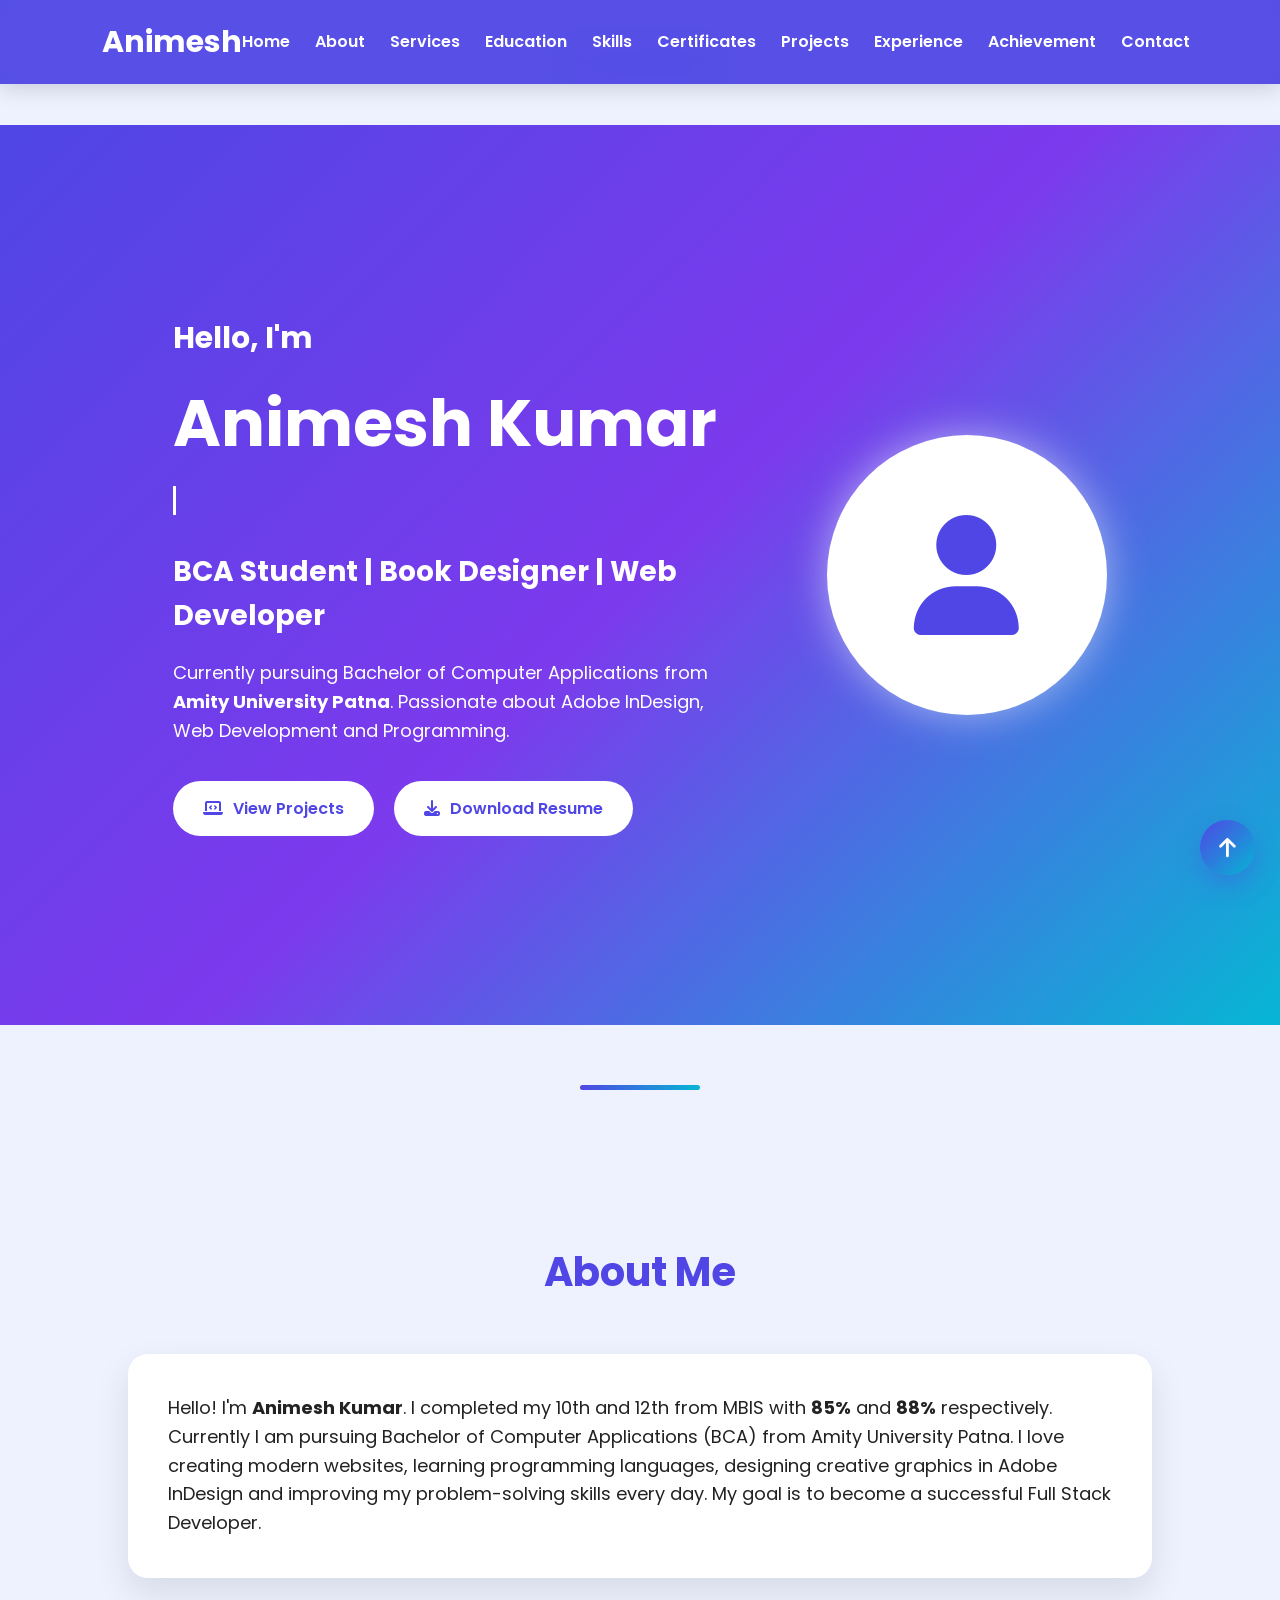
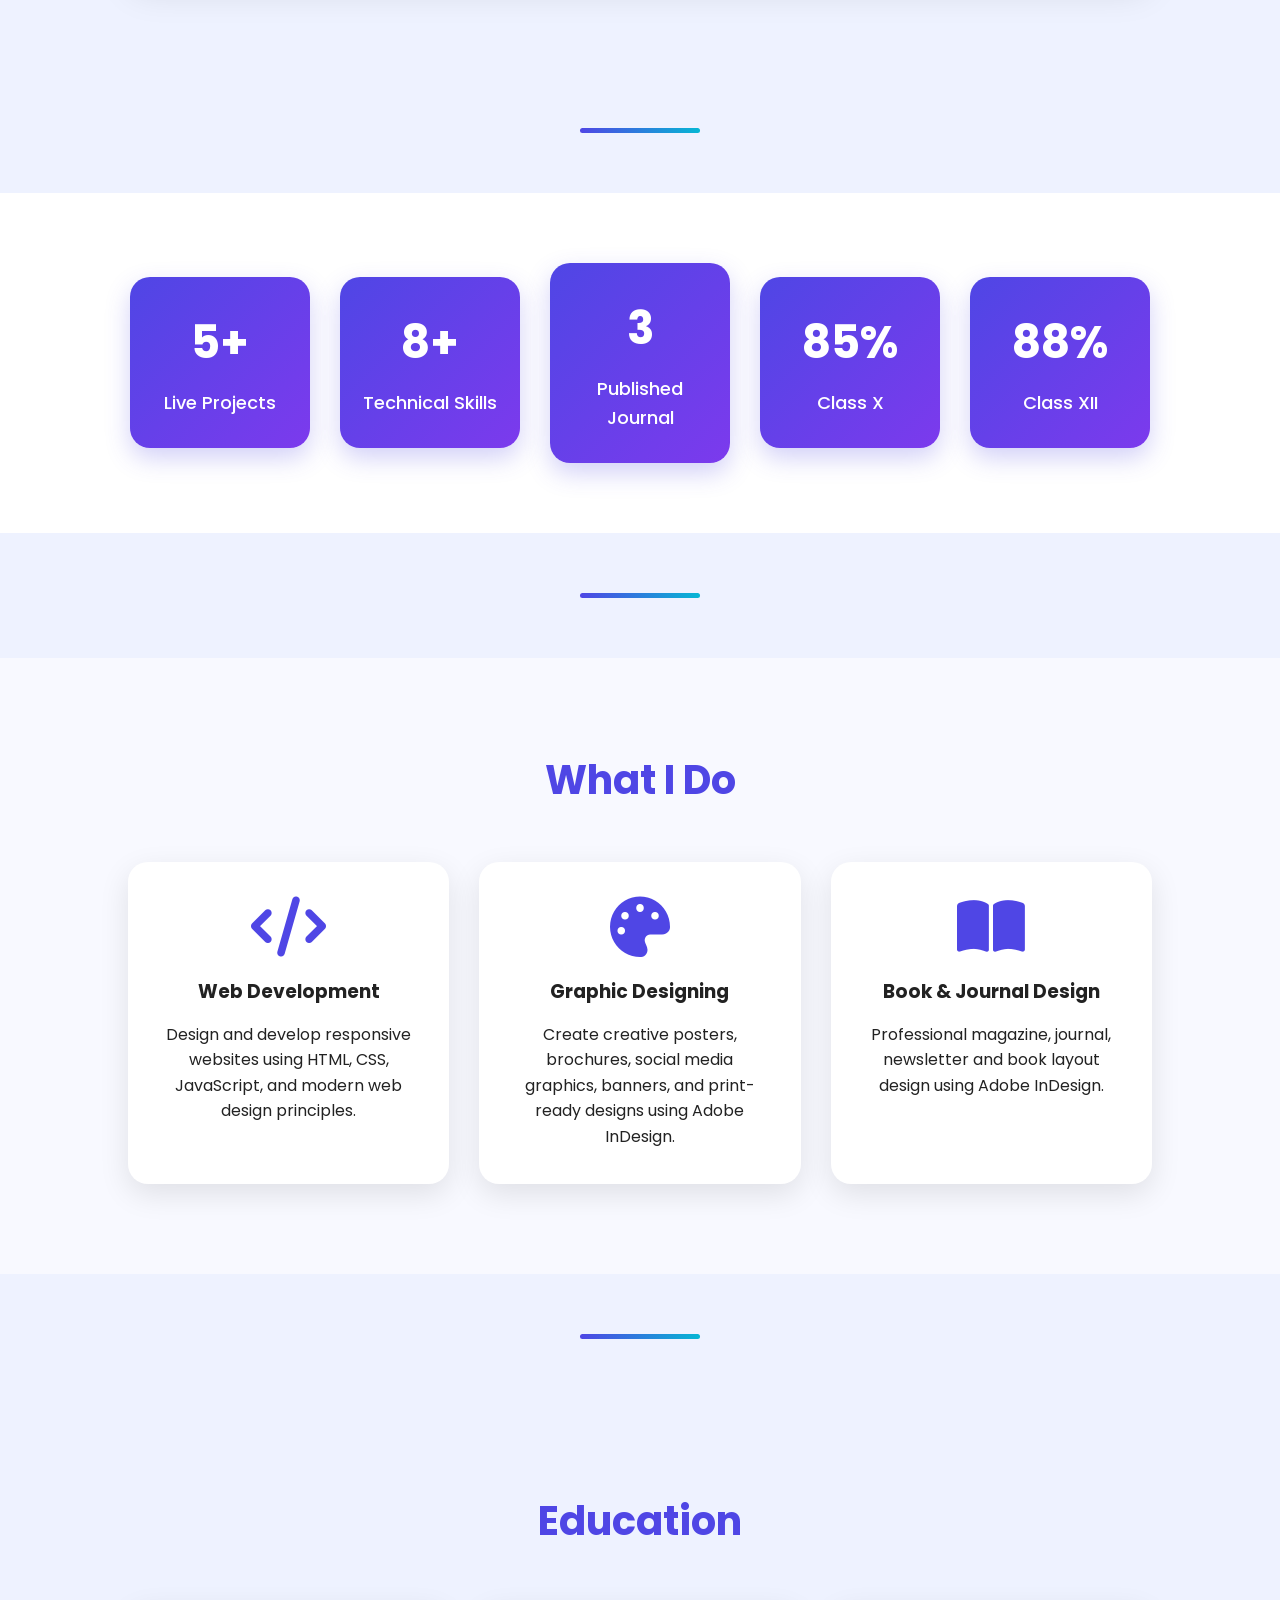
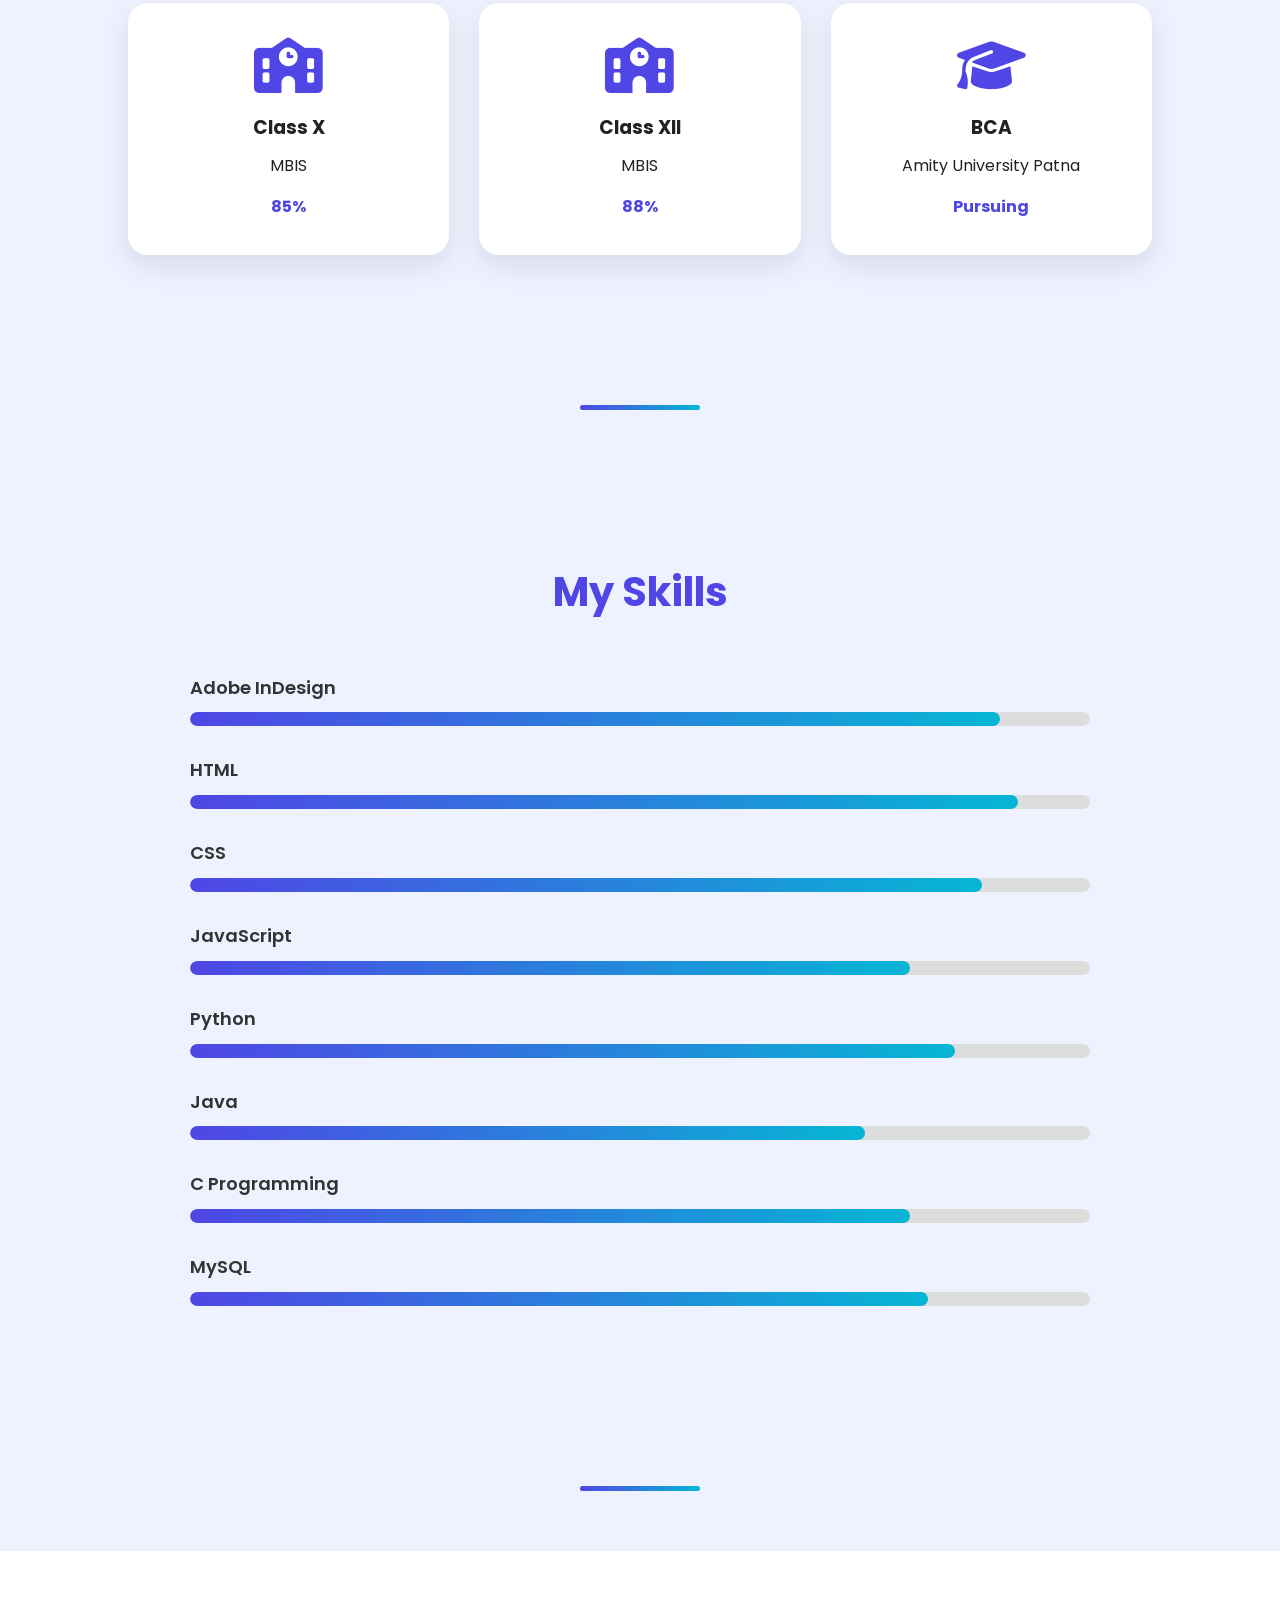
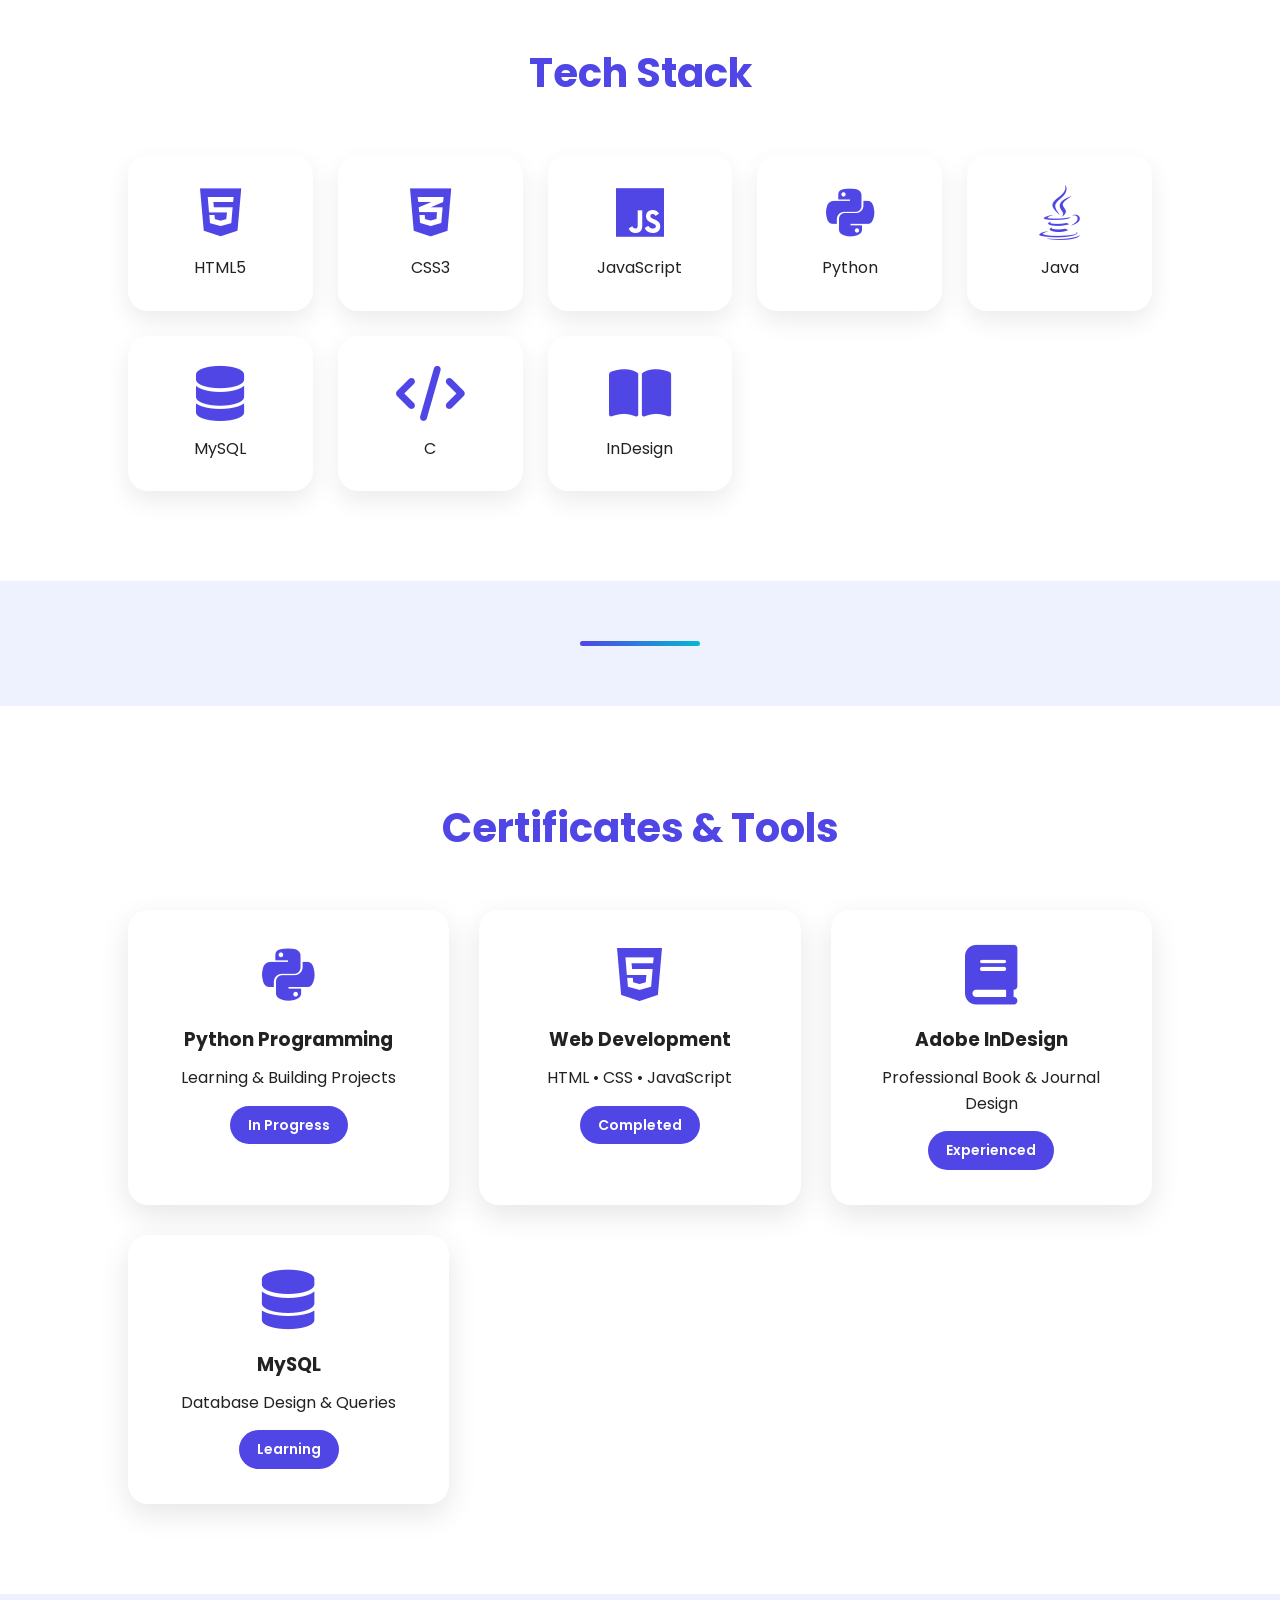
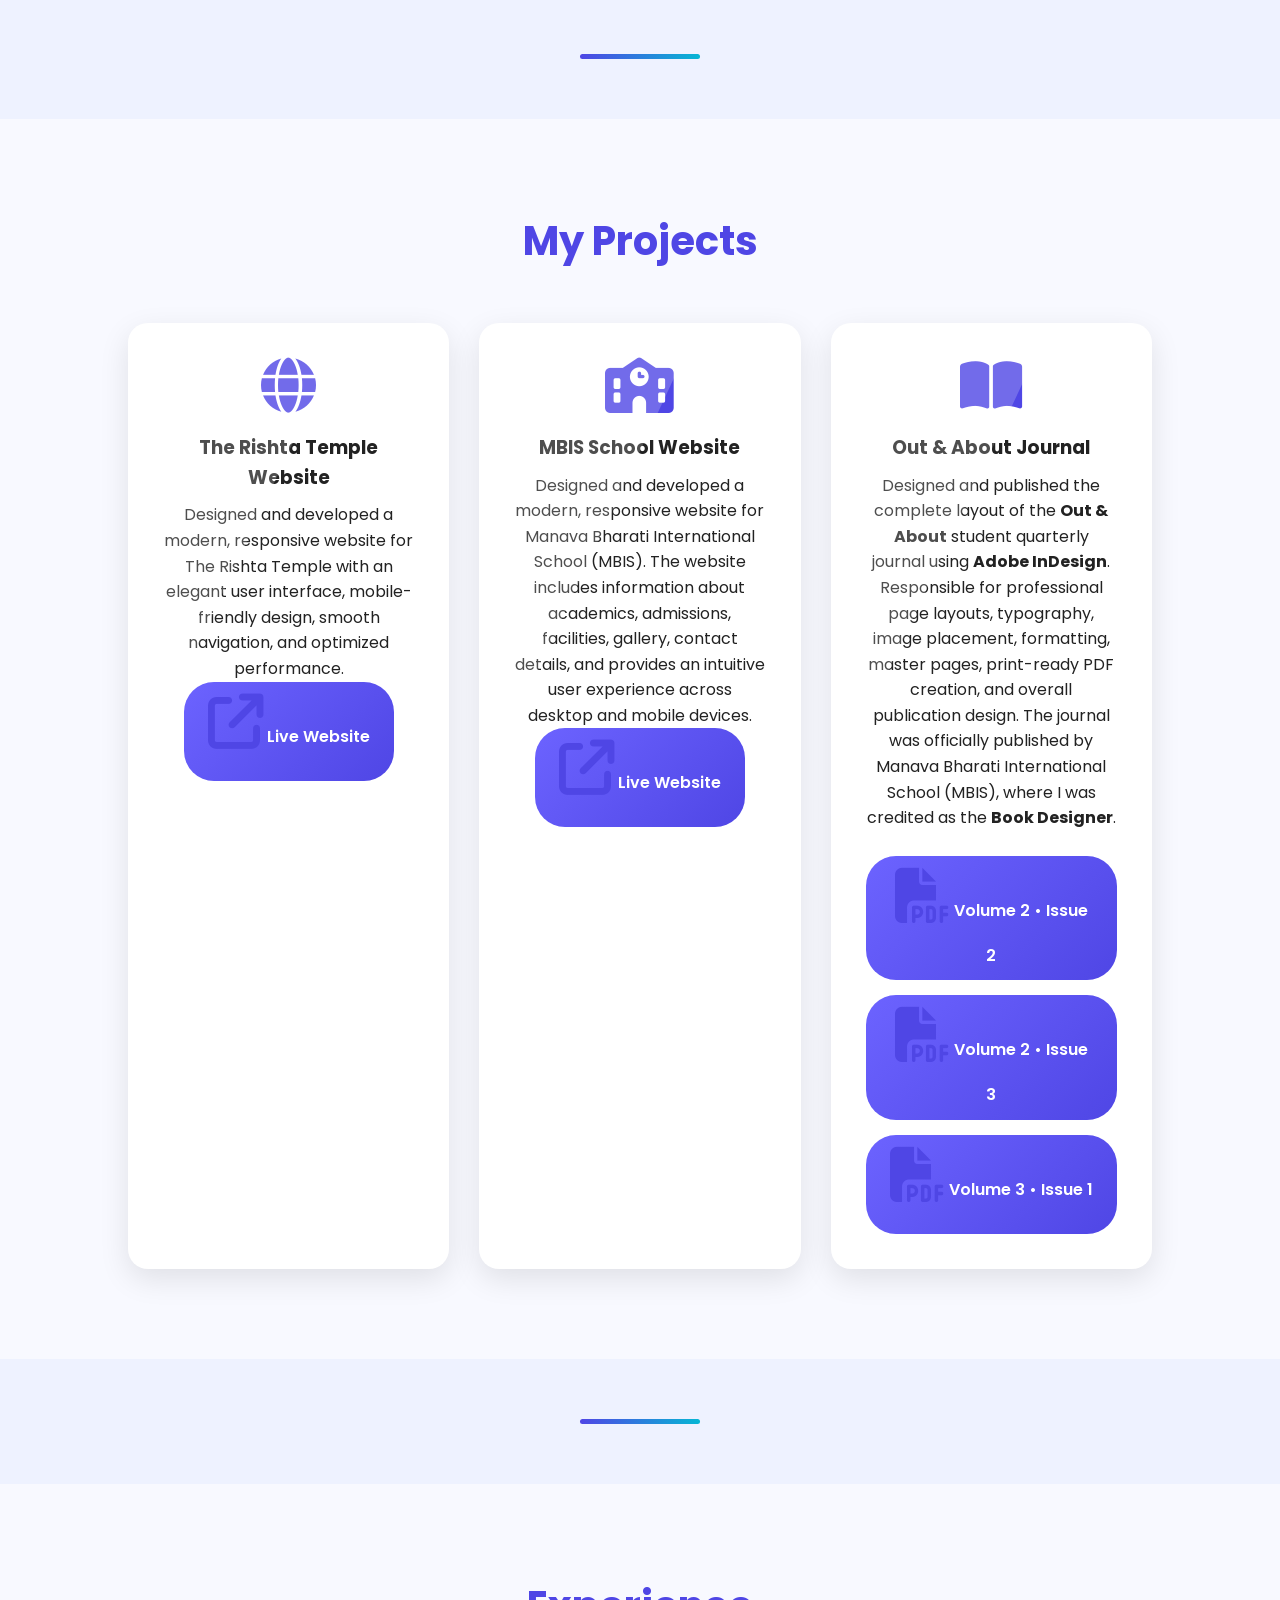
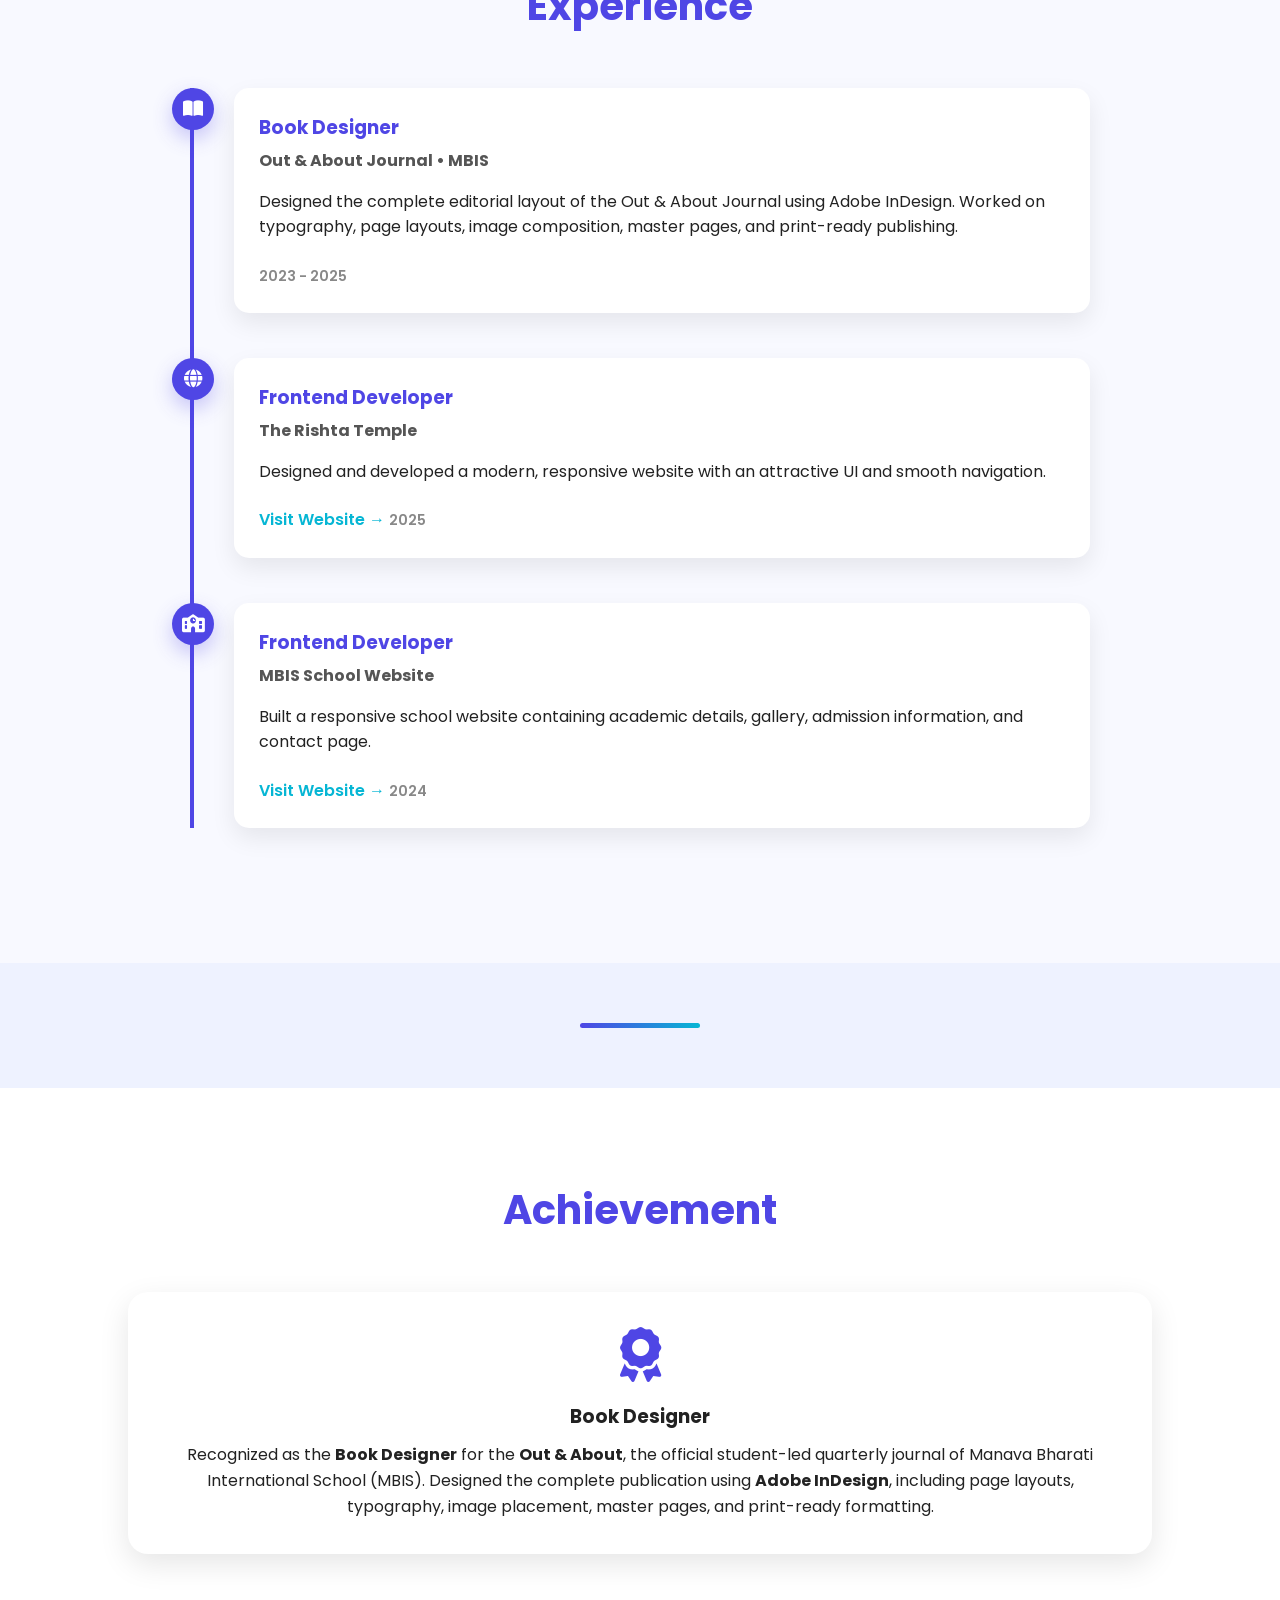
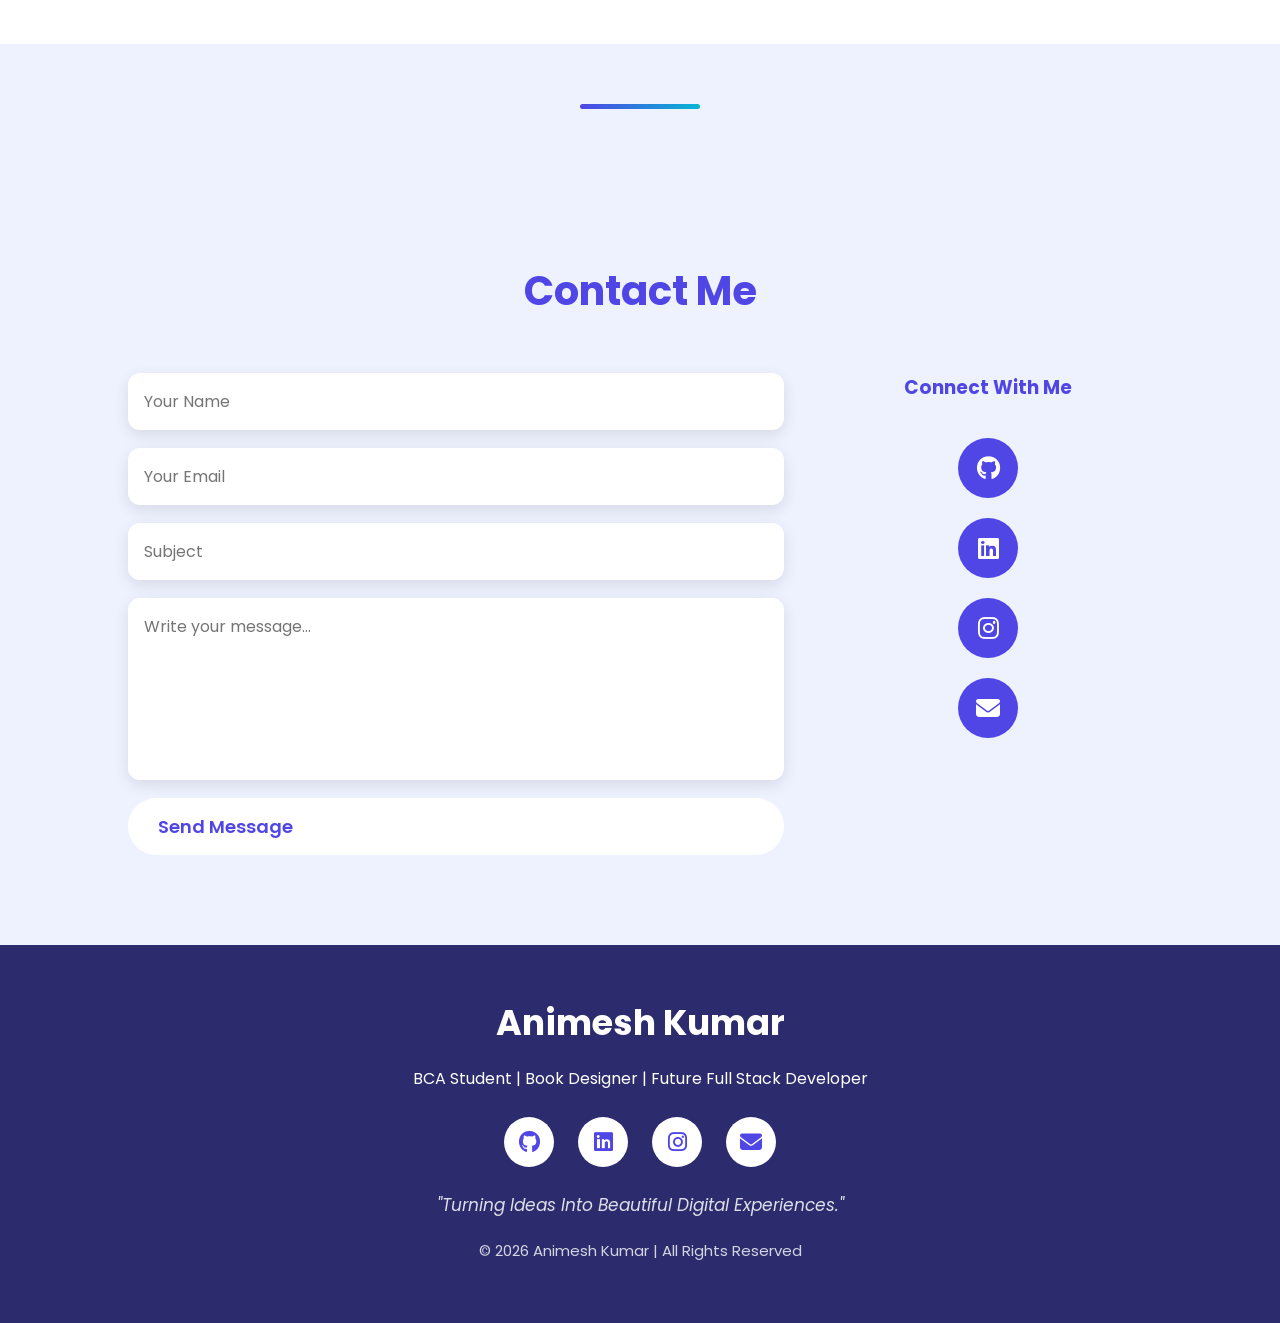
<file: index.html>
<!DOCTYPE html>
<html lang="en">

<head>
<meta charset="UTF-8">
<meta name="viewport" content="width=device-width, initial-scale=1.0">
<title>Animesh Kumar | Portfolio</title>

<link rel="stylesheet"
href="https://cdnjs.cloudflare.com/ajax/libs/font-awesome/6.5.2/css/all.min.css">

<link rel="stylesheet" href="style.css">

</head>

<body>

<!-- ================= NAVBAR ================= -->

<nav>

<div class="logo">
Animesh<span></span>
</div>

<ul>

<li><a href="#home">Home</a></li>
<li><a href="#about">About</a></li>
<li><a href="#services">Services</a></li>
<li><a href="#education">Education</a></li>
<li><a href="#skills">Skills</a></li>
<li><a href="#certificates">Certificates</a></li>
<li><a href="#projects">Projects</a></li>
<li><a href="#experience">Experience</a></li>
<li><a href="#achievement">Achievement</a></li>
<li><a href="#contact">Contact</a></li>

</ul>

</nav>

<div class="divider"></div>

<!-- ================= HERO ================= -->

<section class="hero" id="home">

<div class="hero-text">

<h3>Hello, I'm</h3>

<h1>Animesh Kumar</h1>
<p class="typing">

Frontend Developer • Graphic Designer • Book Designer

</p>

<h2>BCA Student | Book Designer | Web Developer</h2>

<p>

Currently pursuing Bachelor of Computer Applications
from <b>Amity University Patna</b>. Passionate about
Adobe InDesign, Web Development and Programming.

</p>

<div class="hero-buttons">

<a href="#projects" class="btn">
<i class="fa-solid fa-laptop-code"></i>
View Projects
</a>

<a href="assets/pdf/Ani_resume.pdf" download="Animesh_Resume.pdf" class="btn">
    <i class="fa-solid fa-download"></i>
    Download Resume
</a>

</div>

</div>

<div class="hero-image">

<div class="avatar">

<i class="fa-solid fa-user"></i>

</div>

</div>

</section>

<div class="divider"></div>

<!-- ================= ABOUT ================= -->

<section class="about" id="about">

<h2 class="title">About Me</h2>

<div class="about-box">

<p>

Hello! I'm <strong>Animesh Kumar</strong>.
I completed my 10th and 12th from
MBIS with <strong>85%</strong> and
<strong>88%</strong> respectively.

Currently I am pursuing
Bachelor of Computer Applications (BCA)
from Amity University Patna.

I love creating modern websites,
learning programming languages,
designing creative graphics in
Adobe InDesign and improving my
problem-solving skills every day.

My goal is to become a successful
Full Stack Developer.

</p>

</div>

</section>

<div class="divider"></div>

<!-- ================= STATS ================= -->

<section class="stats">

<div class="stat-box">

<h2>5+</h2>

<p>Live Projects</p>

</div>

<div class="stat-box">

<h2>8+</h2>

<p>Technical Skills</p>

</div>

<div class="stat-box">

<h2>3</h2>

<p>Published Journal</p>

</div>

<div class="stat-box">

<h2>85%</h2>

<p>Class X</p>

</div>

<div class="stat-box">

<h2>88%</h2>

<p>Class XII</p>

</div>

</section>

<div class="divider"></div>

<!-- ================= SERVICES ================= -->

<section id="services">

<h2 class="title">What I Do</h2>

<div class="card-container">

<div class="card">

<i class="fa-solid fa-code"></i>

<h3>Web Development</h3>

<p>

Design and develop responsive websites
using HTML, CSS, JavaScript, and modern
web design principles.

</p>

</div>

<div class="card">

<i class="fa-solid fa-palette"></i>

<h3>Graphic Designing</h3>

<p>

Create creative posters, brochures,
social media graphics, banners,
and print-ready designs using Adobe InDesign.

</p>

</div>

<div class="card">

<i class="fa-solid fa-book-open"></i>

<h3>Book & Journal Design</h3>

<p>

Professional magazine, journal,
newsletter and book layout design
using Adobe InDesign.

</p>

</div>

</div>

</section>

<div class="divider"></div>

<!-- ================= EDUCATION ================= -->

<section class="education" id="education">

<h2 class="title">

Education

</h2>

<div class="card-container">

<div class="card">

<i class="fa-solid fa-school"></i>

<h3>Class X</h3>

<p>MBIS</p>

<h4>85%</h4>

</div>

<div class="card">

<i class="fa-solid fa-school"></i>

<h3>Class XII</h3>

<p>MBIS</p>

<h4>88%</h4>

</div>

<div class="card">

<i class="fa-solid fa-graduation-cap"></i>

<h3>BCA</h3>

<p>Amity University Patna</p>

<h4>Pursuing</h4>

</div>

</div>

</section>

<div class="divider"></div>

<!-- ================= SKILLS ================= -->

<section id="skills">

<h2 class="title">

My Skills

</h2>

<div class="skills">

<div class="skill">
<span>Adobe InDesign</span>
<div class="bar"><div style="width:90%"></div></div>
</div>

<div class="skill">
<span>HTML</span>
<div class="bar"><div style="width:92%"></div></div>
</div>

<div class="skill">
<span>CSS</span>
<div class="bar"><div style="width:88%"></div></div>
</div>

<div class="skill">
<span>JavaScript</span>
<div class="bar"><div style="width:80%"></div></div>
</div>

<div class="skill">
<span>Python</span>
<div class="bar"><div style="width:85%"></div></div>
</div>

<div class="skill">
<span>Java</span>
<div class="bar"><div style="width:75%"></div></div>
</div>

<div class="skill">
<span>C Programming</span>
<div class="bar"><div style="width:80%"></div></div>
</div>

<div class="skill">
<span>MySQL</span>
<div class="bar"><div style="width:82%"></div></div>
</div>

</div>

</section>

<div class="divider"></div>

<!-- ================= TECH STACK ================= -->

<section id="tech">

<h2 class="title">Tech Stack</h2>

<div class="tech-container">

<div class="tech-box">
<i class="fa-brands fa-html5"></i>
<p>HTML5</p>
</div>

<div class="tech-box">
<i class="fa-brands fa-css3-alt"></i>
<p>CSS3</p>
</div>

<div class="tech-box">
<i class="fa-brands fa-js"></i>
<p>JavaScript</p>
</div>

<div class="tech-box">
<i class="fa-brands fa-python"></i>
<p>Python</p>
</div>

<div class="tech-box">
<i class="fa-brands fa-java"></i>
<p>Java</p>
</div>

<div class="tech-box">
<i class="fa-solid fa-database"></i>
<p>MySQL</p>
</div>

<div class="tech-box">
<i class="fa-solid fa-code"></i>
<p>C</p>
</div>

<div class="tech-box">
<i class="fa-solid fa-book-open"></i>
<p>InDesign</p>
</div>

</div>

</section>

<div class="divider"></div>

<!-- ================= CERTIFICATES ================= -->

<section id="certificates">

<h2 class="title">Certificates & Tools</h2>

<div class="card-container">

<div class="card">

<i class="fa-brands fa-python"></i>

<h3>Python Programming</h3>

<p>Learning & Building Projects</p>

<span class="status">In Progress</span>

</div>

<div class="card">

<i class="fa-brands fa-html5"></i>

<h3>Web Development</h3>

<p>HTML • CSS • JavaScript</p>

<span class="status">Completed</span>

</div>

<div class="card">

<i class="fa-solid fa-book"></i>

<h3>Adobe InDesign</h3>

<p>Professional Book & Journal Design</p>

<span class="status">Experienced</span>

</div>

<div class="card">

<i class="fa-solid fa-database"></i>

<h3>MySQL</h3>

<p>Database Design & Queries</p>

<span class="status">Learning</span>

</div>

</div>

</section>

<div class="divider"></div>

<!-- ================= PROJECTS ================= -->
 

<section id="projects">

<h2 class="title">My Projects</h2>

<div class="card-container">

<div class="card">

<i class="fa-solid fa-globe"></i>

<h3>The Rishta Temple Website</h3>

<p>
Designed and developed a modern, responsive website for
The Rishta Temple with an elegant user interface,
mobile-friendly design, smooth navigation, and optimized
performance.
</p>

<a href="https://therishtatemple.netlify.app/"
target="_blank" class="project-btn">

<i class="fa-solid fa-arrow-up-right-from-square"></i>
Live Website

</a>

</div>

<div class="card">

    <i class="fa-solid fa-school"></i>

    <h3>MBIS School Website</h3>

    <p>
        Designed and developed a modern, responsive website
        for Manava Bharati International School (MBIS).
        The website includes information about academics,
        admissions, facilities, gallery, contact details,
        and provides an intuitive user experience across
        desktop and mobile devices.
    </p>

    <a href="https://mbispatna.netlify.app/"
       target="_blank"
       class="project-btn">

       <i class="fa-solid fa-arrow-up-right-from-square"></i>
       Live Website

    </a>

</div>

<div class="card">

<i class="fa-solid fa-book-open"></i>

<h3>Out & About Journal</h3>

<p>

Designed and published the complete layout of the
<strong>Out & About</strong> student quarterly journal
using <strong>Adobe InDesign</strong>.

Responsible for professional page layouts,
typography, image placement, formatting,
master pages, print-ready PDF creation,
and overall publication design.

The journal was officially published by
Manava Bharati International School (MBIS),
where I was credited as the
<strong>Book Designer</strong>.

</p>
<div class="project-buttons">

<a href="assets/pdf/OUT AND ABOUT VOL 2 ISSUE 2.pdf"
target="_blank"
class="project-btn">

<i class="fa-solid fa-file-pdf"></i>
Volume 2 • Issue 2

</a>

<a href="assets/pdf/OUT AND ABOUT VOL 2 ISSUE 3.pdf"
target="_blank"
class="project-btn">

<i class="fa-solid fa-file-pdf"></i>
Volume 2 • Issue 3

</a>

<a href="assets/pdf/OUT AND ABOUT VOL 3 ISSUE 1.pdf"
target="_blank"
class="project-btn">

<i class="fa-solid fa-file-pdf"></i>
Volume 3 • Issue 1

</a>

</div>

</div>

</section>

<div class="divider"></div>

<!-- ================= EXPERIENCE ================= -->

<section id="experience">

<h2 class="title">Experience</h2>

<div class="timeline">

<div class="timeline-item">

<div class="timeline-icon">

<i class="fa-solid fa-book-open"></i>

</div>

<div class="timeline-content">

<h3>Book Designer</h3>

<h4>Out & About Journal • MBIS</h4>

<p>

Designed the complete editorial layout of the
Out & About Journal using Adobe InDesign.
Worked on typography, page layouts,
image composition, master pages,
and print-ready publishing.

</p>

<span>2023 - 2025</span>

</div>

</div>

<div class="timeline-item">

<div class="timeline-icon">

<i class="fa-solid fa-globe"></i>

</div>

<div class="timeline-content">

<h3>Frontend Developer</h3>

<h4>The Rishta Temple</h4>

<p>

Designed and developed a modern,
responsive website with an attractive
UI and smooth navigation.

</p>

<a href="https://therishtatemple.netlify.app/"
target="_blank">

Visit Website →

</a>

<span>2025</span>

</div>

</div>

<div class="timeline-item">

<div class="timeline-icon">

<i class="fa-solid fa-school"></i>

</div>

<div class="timeline-content">

<h3>Frontend Developer</h3>

<h4>MBIS School Website</h4>

<p>

Built a responsive school website
containing academic details,
gallery, admission information,
and contact page.

</p>

<a href="https://mbispatna.netlify.app/"
target="_blank">

Visit Website →

</a>

<span>2024</span>

</div>

</div>

</div>

</section>

<div class="divider"></div>

<!-- ================= ACHIEVEMENTS ================= -->

<section id="achievement">

<h2 class="title">Achievement</h2>

<div class="card-container">

<div class="card">

<i class="fa-solid fa-award"></i>

<h3>Book Designer</h3>

<p>

Recognized as the <strong>Book Designer</strong> for the
<strong>Out & About</strong>, the official
student-led quarterly journal of Manava Bharati International School (MBIS).

Designed the complete publication using
<strong>Adobe InDesign</strong>, including page layouts,
typography, image placement, master pages,
and print-ready formatting.

</p>

</div>

</div>

</section>

<div class="divider"></div>

<!-- ================= CONTACT ================= -->

<section id="contact">

<h2 class="title">Contact Me</h2>

<div class="contact-box">

<form>

<input
type="text"
placeholder="Your Name"
required>

<input
type="email"
placeholder="Your Email"
required>

<input
type="text"
placeholder="Subject"
required>

<textarea
rows="6"
placeholder="Write your message..."
required>
</textarea>

<button class="btn">
Send Message
</button>

</form>

<div class="social">

<h3>Connect With Me</h3>

<!-- GitHub -->
<a href="https://github.com/animeshkr104"
target="_blank"
title="GitHub">

<i class="fab fa-github"></i>

</a>

<!-- LinkedIn -->
<a href="https://www.linkedin.com/in/animesh-kumar-88008041a/"
target="_blank"
title="LinkedIn">

<i class="fab fa-linkedin"></i>

</a>

<!-- Instagram -->
<a href="https://www.instagram.com/animesh.__02/?igsh=dW93ajM3YzVvdWln#"
target="_blank"
title="Instagram">

<i class="fab fa-instagram"></i>

</a>

<!-- Email -->
<a href="https://mail.google.com/mail/?view=cm&fs=1&to=animeshkr104@gmail.com"
   target="_blank">
    <i class="fas fa-envelope"></i>
</a>

</div>

</div>

</section>

<!-- ================= FOOTER ================= -->

<footer>

<h2>Animesh Kumar</h2>

<p>
BCA Student | Book Designer |
Future Full Stack Developer
</p>

<div class="footer-social">

<a href="https://github.com/animeshkr104" target="_blank">
<i class="fab fa-github"></i>
</a>

<a href="https://www.linkedin.com/in/animesh-kumar-88008041a/" target="_blank">
<i class="fab fa-linkedin"></i>
</a>

<a href="https://www.instagram.com/animesh.__02/?igsh=dW93ajM3YzVvdWln#" target="_blank">
<i class="fab fa-instagram"></i>
</a>

<a href="https://mail.google.com/mail/?view=cm&fs=1&to=animeshkr104@gmail.com"
   target="_blank">
    <i class="fas fa-envelope"></i>
</a>

</div>
<p class="quote">

"Turning Ideas Into Beautiful Digital Experiences."

</p>
<p class="copy">

© 2026 Animesh Kumar |
All Rights Reserved

</p>


</footer>
<a href="#home" class="top-btn">
<i class="fa-solid fa-arrow-up"></i>
</a>
</body>

</html>
</file>
<file: style.css>
/* =========================
   GOOGLE FONT
========================= */

@import url('https://fonts.googleapis.com/css2?family=Poppins:wght@300;400;500;600;700;800&display=swap');

*{
margin:0;
padding:0;
box-sizing:border-box;
scroll-behavior:smooth;
font-family:'Poppins',sans-serif;
}

body{
background        :#eef2ff;
color:#222;
line-height:1.6;
}

/* =========================
NAVBAR
========================= */

nav{
position:fixed;
top:0;
left:0;
width:100%;
padding:18px 8%;
display:flex;
justify-content:space-between;
align-items:center;
background:rgba(79,70,229,.95);
backdrop-filter:blur(15px);
box-shadow:0 5px 20px rgba(0,0,0,.15);
z-index:1000;
}

.logo{

font-size:30px;
font-weight:700;
color:white;

}

.logo span{

color:#00E5FF;

}

nav ul{

display:flex;
list-style:none;
gap:25px;

}

nav ul li a{
position:relative;
text-decoration:none;
color:white;
font-weight:600;
transition:.3s;
}

nav ul li a::after{
content:"";
position:absolute;
left:0;
bottom:-5px;
width:0;
height:2px;
background:#00E5FF;
transition:.3s;
}

nav ul li a:hover::after{
width:100%;
}

nav ul li a:hover{
color:#00E5FF;
}

/* =========================
HERO
========================= */

.hero{

height:100vh;
display:flex;
justify-content:space-around;
align-items:center;
padding:0 10%;
background:linear-gradient(135deg,#4F46E5,#7C3AED,#06B6D4);

}

.hero-text{

width:55%;
color:white;

}

.hero-text h3{

font-size:30px;

}

.hero-text h1{

font-size:65px;
margin:10px 0;

}

.hero-text h2{

font-size:28px;
margin-bottom:20px;

}

.hero-text p{

font-size:18px;
margin-bottom:35px;

}

/* BUTTON */

.btn{

display:inline-block;
padding:15px 35px;
background:white;
color:#4F46E5;
font-weight:700;
text-decoration:none;
border-radius:40px;
transition:.4s;

}

.btn:hover{

background:#00E5FF;
color:white;
transform:translateY(-5px);

}

/* =========================
PROFILE ICON
========================= */

.hero-image{

display:flex;
justify-content:center;
align-items:center;

}

.avatar{

width:280px;
height:280px;
border-radius:50%;
background:white;
display:flex;
justify-content:center;
align-items:center;
font-size:120px;
color:#4F46E5;
box-shadow:0 0 40px rgba(255,255,255,.5);
animation:float 3s ease-in-out infinite;

}

@keyframes float{

0%{
transform:translateY(0);
}

50%{
transform:translateY(-20px);
}

100%{
transform:translateY(0);
}

}

/* =========================
COMMON SECTION
========================= */

section{

padding:90px 10%;

}

.title{

text-align:center;
font-size:40px;
margin-bottom:50px;
color:#4F46E5;

}

/* =========================
ABOUT
========================= */

.about-box{

background:white;
padding:40px;
border-radius:20px;
box-shadow:0 15px 35px rgba(0,0,0,.1);
font-size:18px;
transition:.4s;

}

.about-box:hover{

transform:translateY(-10px);

}

/* =========================
CARDS
========================= */

.card-container{

display:grid;
grid-template-columns:repeat(auto-fit,minmax(260px,1fr));
gap:30px;

}

.card{

background:white;
padding:35px;
text-align:center;
border-radius:20px;
box-shadow:0 10px 30px rgba(0,0,0,.1);
transition:.4s;

}

.card:hover{

transform:translateY(-12px);
box-shadow:0 20px 40px rgba(79,70,229,.25);

}

.card i{

font-size:55px;
color:#4F46E5;
margin-bottom:20px;

}

.card h3{

margin-bottom:10px;

}

.card h4{

margin-top:15px;
color:#4F46E5;

}
/*==========================
SKILLS
==========================*/

.skills{

max-width:900px;
margin:auto;

}

.skill{

margin-bottom:30px;

}

.skill span{

display:block;
font-size:18px;
font-weight:600;
margin-bottom:10px;
color:#333;

}

.bar{

width:100%;
height:14px;
background:#ddd;
border-radius:30px;
overflow:hidden;

}

.bar div{

height:100%;
border-radius:30px;
background:linear-gradient(90deg,#4F46E5,#06B6D4);
animation:load 2s ease;

}

@keyframes load{

from{
width:0;
}

}

/*==========================
PROJECTS
==========================*/

#projects{

background:#f8f9ff;

}

/*==========================
ACHIEVEMENTS
==========================*/

#achievement{

background:white;

}

#achievement h1{

font-size:50px;
color:#4F46E5;

}

/*==========================
CONTACT
==========================*/

.contact-box{

display:grid;
grid-template-columns:2fr 1fr;
gap:40px;
align-items:flex-start;

}

.contact-box form{

display:flex;
flex-direction:column;

}

.contact-box input,
.contact-box textarea{

padding:16px;
margin-bottom:18px;
border:none;
outline:none;
border-radius:12px;
background:white;
box-shadow:0 5px 15px rgba(0,0,0,.1);
font-size:16px;

}

.contact-box textarea{

resize:none;

}

.contact-box button{

border:none;
cursor:pointer;
font-size:18px;

}

/*==========================
SOCIAL
==========================*/

.social{

display:flex;
flex-direction:column;
justify-content:center;
align-items:center;
gap:20px;

}

.social h3{

margin-bottom:15px;
color:#4F46E5;

}

.social a{

width:60px;
height:60px;
border-radius:50%;
background:#4F46E5;
display:flex;
justify-content:center;
align-items:center;
text-decoration:none;
color:white;
font-size:24px;
transition:.4s;

}

.social a:hover{

background:#06B6D4;
transform:scale(1.15);

}

/*==========================
FOOTER
==========================*/

footer{

background:#2b2b6d;
color:white;
padding:50px 10%;
text-align:center;

}

footer h2{

font-size:35px;
margin-bottom:15px;

}

footer p{

margin:10px 0;

}

.footer-social{

margin:25px 0;

}

.footer-social a{

display:inline-flex;
justify-content:center;
align-items:center;
width:50px;
height:50px;
border-radius:50%;
background:white;
color:#4F46E5;
margin:0 10px;
text-decoration:none;
font-size:22px;
transition:.4s;

}

.footer-social a:hover{

background:#06B6D4;
color:white;
transform:translateY(-8px);

}

.copy{

margin-top:20px;
font-size:15px;
opacity:.8;

}

/*==========================
SCROLLBAR
==========================*/

::-webkit-scrollbar{

width:10px;

}

::-webkit-scrollbar-track{

background:#e5e7ff;

}

::-webkit-scrollbar-thumb{

background:#4F46E5;
border-radius:20px;

}

::-webkit-scrollbar-thumb:hover{

background:#06B6D4;

}

/*==========================
RESPONSIVE
==========================*/

@media(max-width:992px){

.hero{

flex-direction:column-reverse;
text-align:center;
padding-top:120px;
height:auto;

}

.hero-text{

width:100%;

}

.hero-text h1{

font-size:48px;

}

.hero-text h2{

font-size:24px;

}

.avatar{

width:220px;
height:220px;
font-size:90px;
margin-bottom:40px;

}

.contact-box{

grid-template-columns:1fr;

}

nav{

padding:15px 5%;

}

nav ul{

gap:18px;
flex-wrap:wrap;
justify-content:center;

}

}

@media(max-width:768px){

.title{

font-size:32px;

}

.hero-text h1{

font-size:40px;

}

.hero-text h2{

font-size:20px;

}

.hero-text p{

font-size:16px;

}

.btn{

padding:12px 28px;

}

.card{

padding:25px;

}

.logo{

font-size:24px;

}

}

@media(max-width:500px){

.hero{

padding:120px 25px 60px;

}

.hero-text h1{

font-size:34px;

}

.hero-text h2{

font-size:18px;

}

.hero-text h3{

font-size:22px;

}

.avatar{

width:180px;
height:180px;
font-size:70px;

}

nav ul{

display:none;

}

}
/* Project Button */

.project-buttons{
display:flex;
justify-content:center;
gap:15px;
flex-wrap:wrap;
margin-top:25px;
}

.project-btn{
display:inline-block;
padding:12px 24px;
background:linear-gradient(135deg,#6C63FF,#4F46E5);
color:#fff;
text-decoration:none;
border-radius:30px;
font-weight:600;
transition:.4s;
}

.project-btn:hover{
transform:translateY(-5px);
background:linear-gradient(135deg,#06B6D4,#4F46E5);
box-shadow:0 10px 20px rgba(79,70,229,.35);
}

/* Hero Social Icons */

.hero-social{
margin-top:30px;
display:flex;
gap:18px;
}

.hero-social a{
width:50px;
height:50px;
border-radius:50%;
background:white;
color:#4F46E5;
display:flex;
justify-content:center;
align-items:center;
font-size:22px;
text-decoration:none;
transition:.3s;
box-shadow:0 8px 20px rgba(0,0,0,.15);
}

.hero-social a:hover{
background:#00E5FF;
color:white;
transform:translateY(-8px) scale(1.08);
box-shadow:0 12px 25px rgba(0,229,255,.35);
}
/* Hero Buttons */

.hero-buttons{

display:flex;
gap:20px;
margin-top:30px;
flex-wrap:wrap;

}

.btn{

padding:15px 30px;
border-radius:40px;
text-decoration:none;
font-weight:600;
transition:.4s;
display:inline-flex;
align-items:center;
gap:10px;

}

.btn2{

background:white;
color:#4F46E5;

}

.btn2:hover{

background:#06B6D4;
color:white;
transform:translateY(-5px);

}
/* ==========================
STATS SECTION
========================== */

.stats{

display:flex;
justify-content:center;
align-items:center;
flex-wrap:wrap;
gap:30px;

padding:70px 10%;

background:white;

}

.stat-box{

width:180px;

padding:30px 20px;

border-radius:20px;

background:linear-gradient(135deg,#4F46E5,#7C3AED);

color:white;

text-align:center;

box-shadow:0 10px 25px rgba(79,70,229,.25);

transition:.4s;

}

.stat-box:hover{

transform:translateY(-10px) scale(1.05);

box-shadow:0 20px 40px rgba(79,70,229,.35);

}

.stat-box h2{

font-size:45px;

margin-bottom:10px;

font-weight:700;

}

.stat-box p{

font-size:18px;

font-weight:500;

}
/*==========================
SERVICES
==========================*/

#services{

background:#f8f9ff;

}

#services .card{

padding:35px;
border-radius:20px;
background:white;
transition:.4s;
cursor:pointer;

}

#services .card:hover{

background:linear-gradient(135deg,#4F46E5,#7C3AED);
color:white;
transform:translateY(-12px);

}

#services .card:hover i{

color:#00E5FF;

}

#services .card i{

font-size:60px;
margin-bottom:20px;
color:#4F46E5;
transition:.4s;

}

#services .card h3{

margin-bottom:15px;

}

#services .card p{

font-size:16px;

}
/*==========================
CERTIFICATES
==========================*/

#certificates{

background:white;

}

#certificates .card{

position:relative;
overflow:hidden;

}

#certificates .card i{

font-size:60px;
margin-bottom:20px;
color:#4F46E5;

}

.status{

display:inline-block;
margin-top:15px;
padding:8px 18px;
border-radius:20px;
background:#4F46E5;
color:white;
font-size:14px;
font-weight:600;

}

#certificates .card:hover .status{

background:#06B6D4;

}
/*==========================
EXPERIENCE
==========================*/

#experience{

background:#f8f9ff;

}

.timeline{

position:relative;

max-width:900px;

margin:auto;

padding-left:40px;

border-left:4px solid #4F46E5;

}

.timeline-item{

position:relative;

margin-bottom:45px;

}

.timeline-icon{

position:absolute;

left:-62px;

top:0;

width:42px;

height:42px;

border-radius:50%;

background:#4F46E5;

display:flex;

justify-content:center;

align-items:center;

color:white;

font-size:18px;

box-shadow:0 8px 20px rgba(79,70,229,.3);

}

.timeline-content{

background:white;

padding:25px;

border-radius:15px;

box-shadow:0 10px 25px rgba(0,0,0,.08);

transition:.3s;

}

.timeline-content:hover{

transform:translateX(10px);

}

.timeline-content h3{

color:#4F46E5;

margin-bottom:5px;

}

.timeline-content h4{

margin-bottom:15px;

color:#555;

}

.timeline-content p{

margin-bottom:15px;

}

.timeline-content a{

text-decoration:none;

color:#06B6D4;

font-weight:600;

}

.timeline-content a:hover{

color:#4F46E5;

}

.timeline-content span{

display:inline-block;

margin-top:10px;

font-size:14px;

font-weight:600;

color:#888;

}
/*==========================
TECH STACK
==========================*/

#tech{

background:#ffffff;

}

.tech-container{

display:grid;

grid-template-columns:repeat(auto-fit,minmax(150px,1fr));

gap:25px;

margin-top:40px;

}

.tech-box{

background:white;

padding:30px;

text-align:center;

border-radius:20px;

box-shadow:0 10px 25px rgba(0,0,0,.08);

transition:.4s;

}

.tech-box i{

font-size:55px;

color:#4F46E5;

margin-bottom:15px;

}

.tech-box:hover{

transform:translateY(-10px);

background:linear-gradient(135deg,#4F46E5,#7C3AED);

color:white;

}

.tech-box:hover i{

color:#00E5FF;

}
/* Scroll To Top */

.top-btn{

position:fixed;

right:25px;

bottom:25px;

width:55px;

height:55px;

background:linear-gradient(135deg,#4F46E5,#06B6D4);

color:white;

border-radius:50%;

display:flex;

justify-content:center;

align-items:center;

text-decoration:none;

font-size:22px;

box-shadow:0 10px 25px rgba(79,70,229,.35);

transition:.4s;

z-index:999;

}

.top-btn:hover{

transform:translateY(-8px);

background:#00E5FF;

}
.card{

overflow:hidden;

position:relative;

}

.card::before{

content:"";

position:absolute;

left:-100%;

top:0;

width:100%;

height:100%;

background:rgba(255,255,255,.2);

transform:skewX(-25deg);

transition:.7s;

}

.card:hover::before{

left:120%;

}
.divider{

width:120px;

height:5px;

background:linear-gradient(90deg,#4F46E5,#06B6D4);

margin:60px auto;

border-radius:20px;

}
::selection{

background:#4F46E5;

color:white;

}
.quote{

margin:20px 0;

font-style:italic;

opacity:.85;

font-size:17px;

}
.typing{

overflow:hidden;

white-space:nowrap;

border-right:3px solid white;

width:0;

animation:typing 5s steps(45,end) infinite,
blink .8s infinite;

}

@keyframes typing{

0%{width:0;}

50%{width:100%;}

100%{width:0;}

}

@keyframes blink{

50%{

border-color:transparent;
   
}

}
</file>
